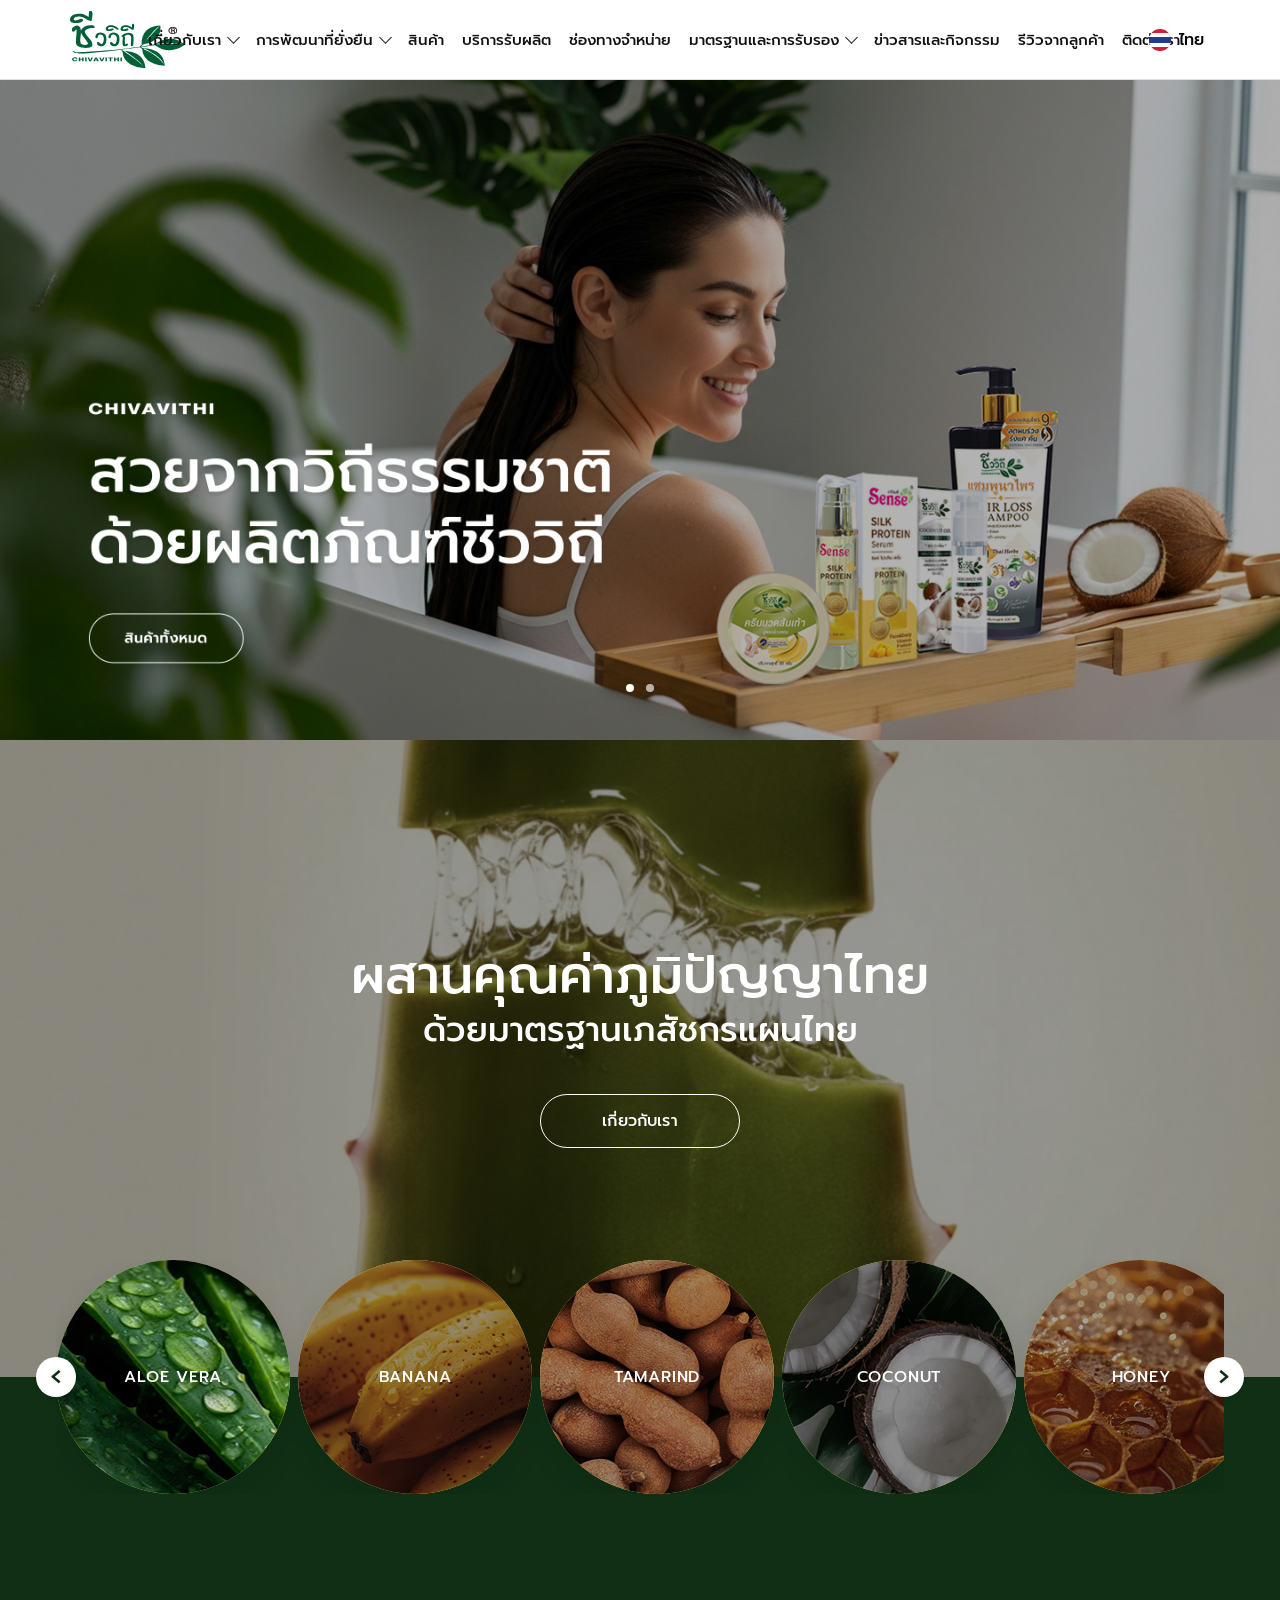
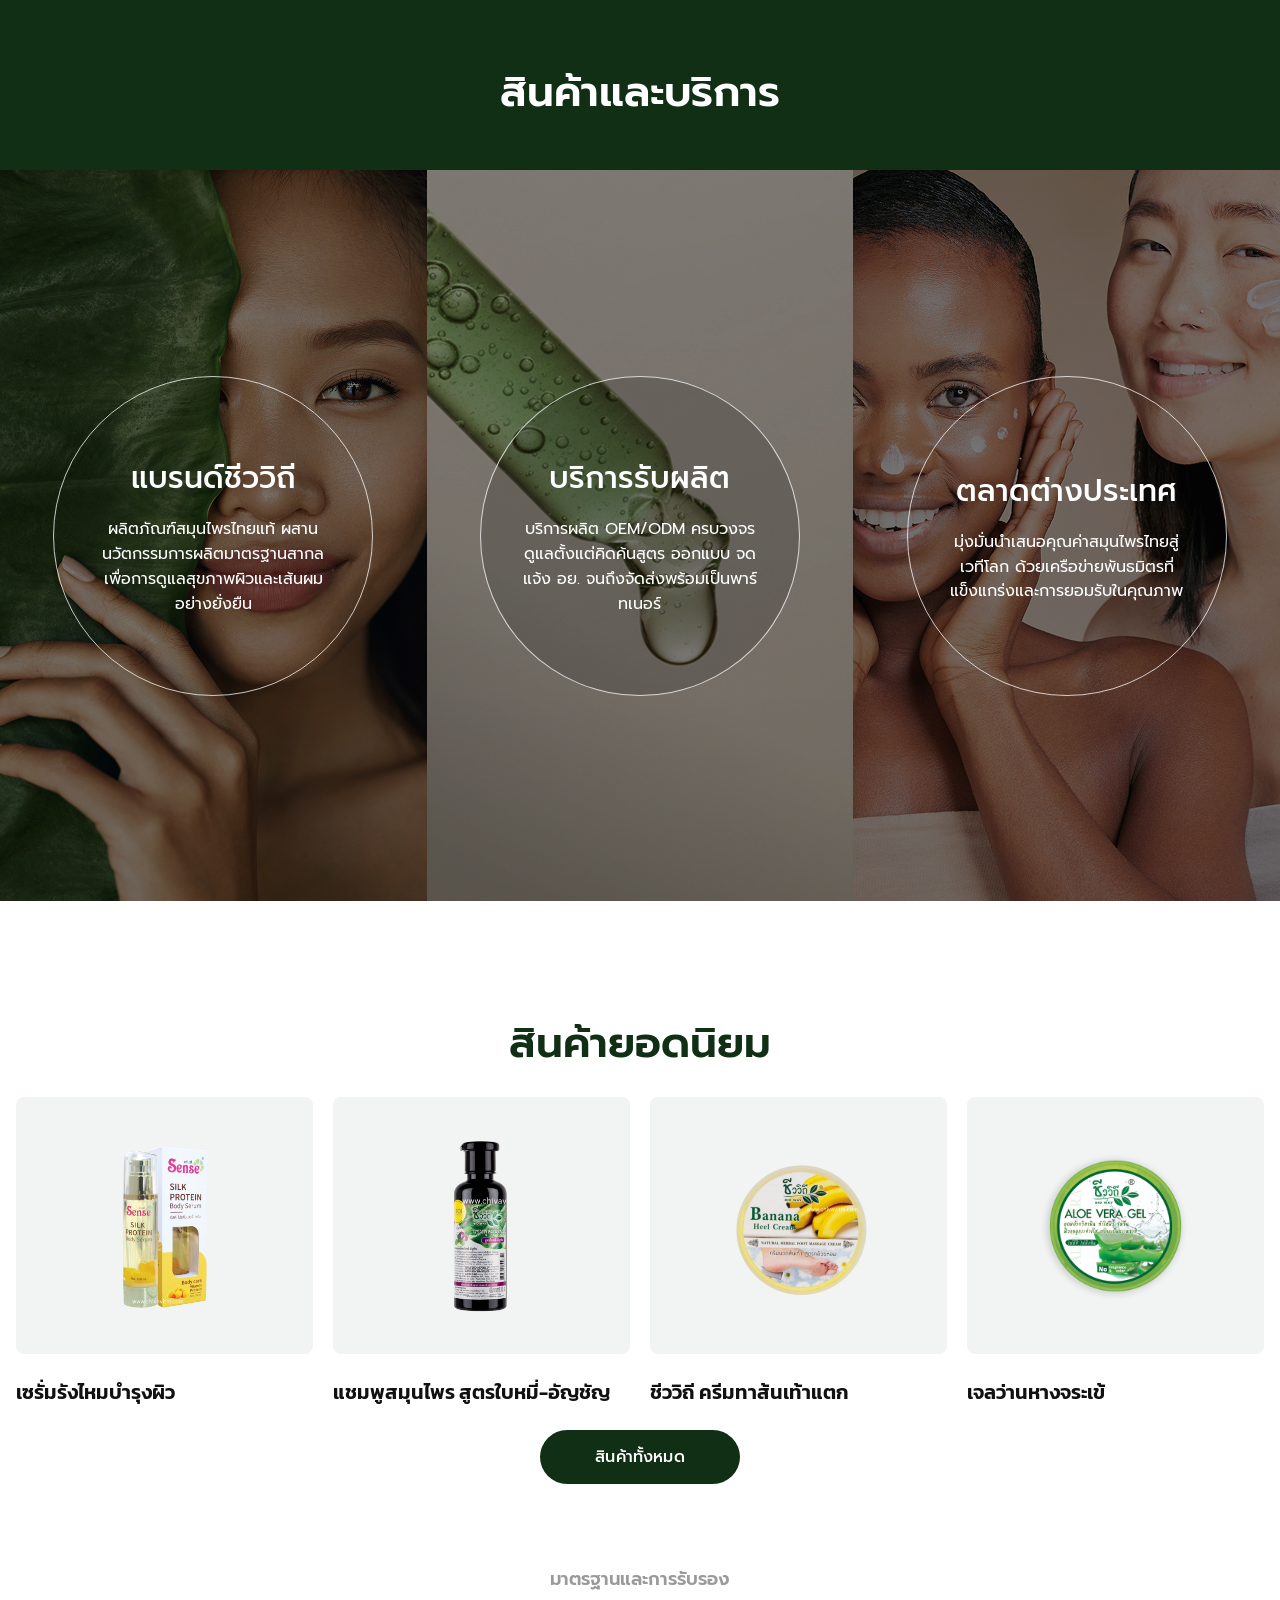
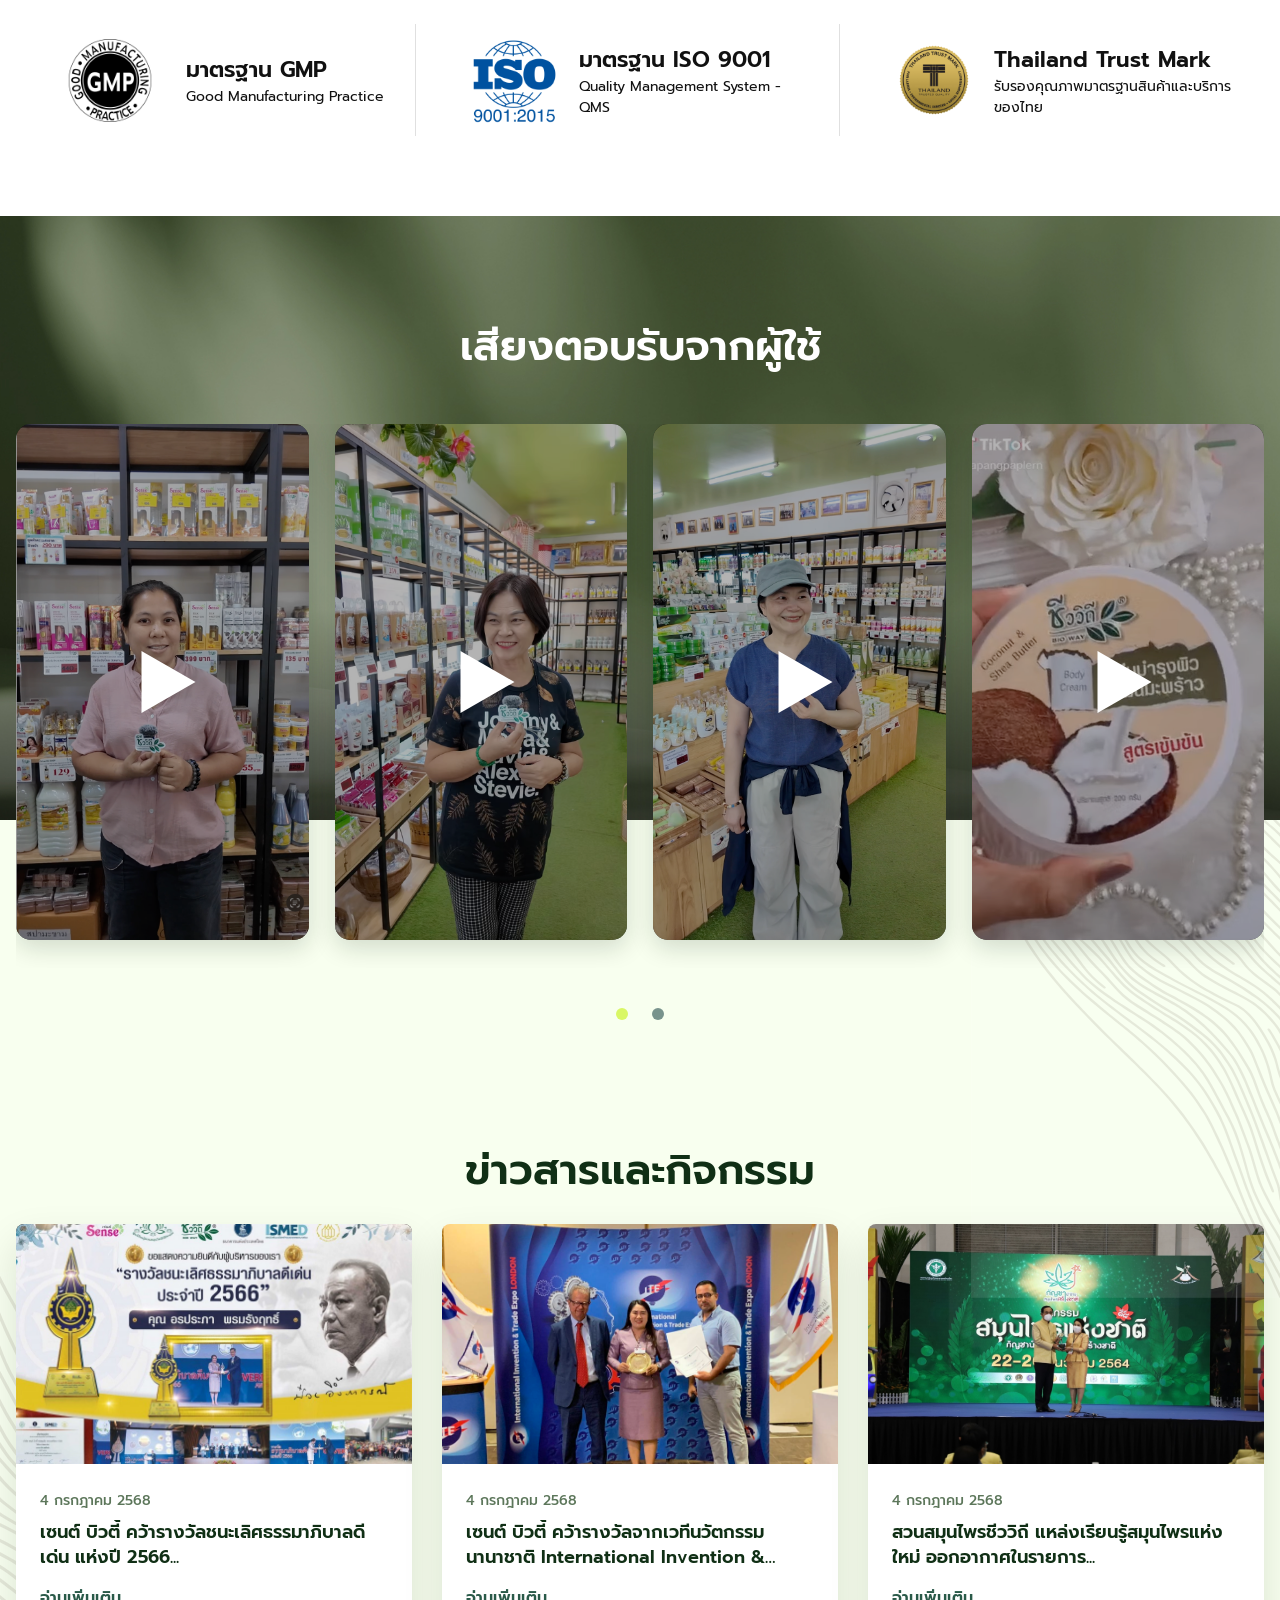
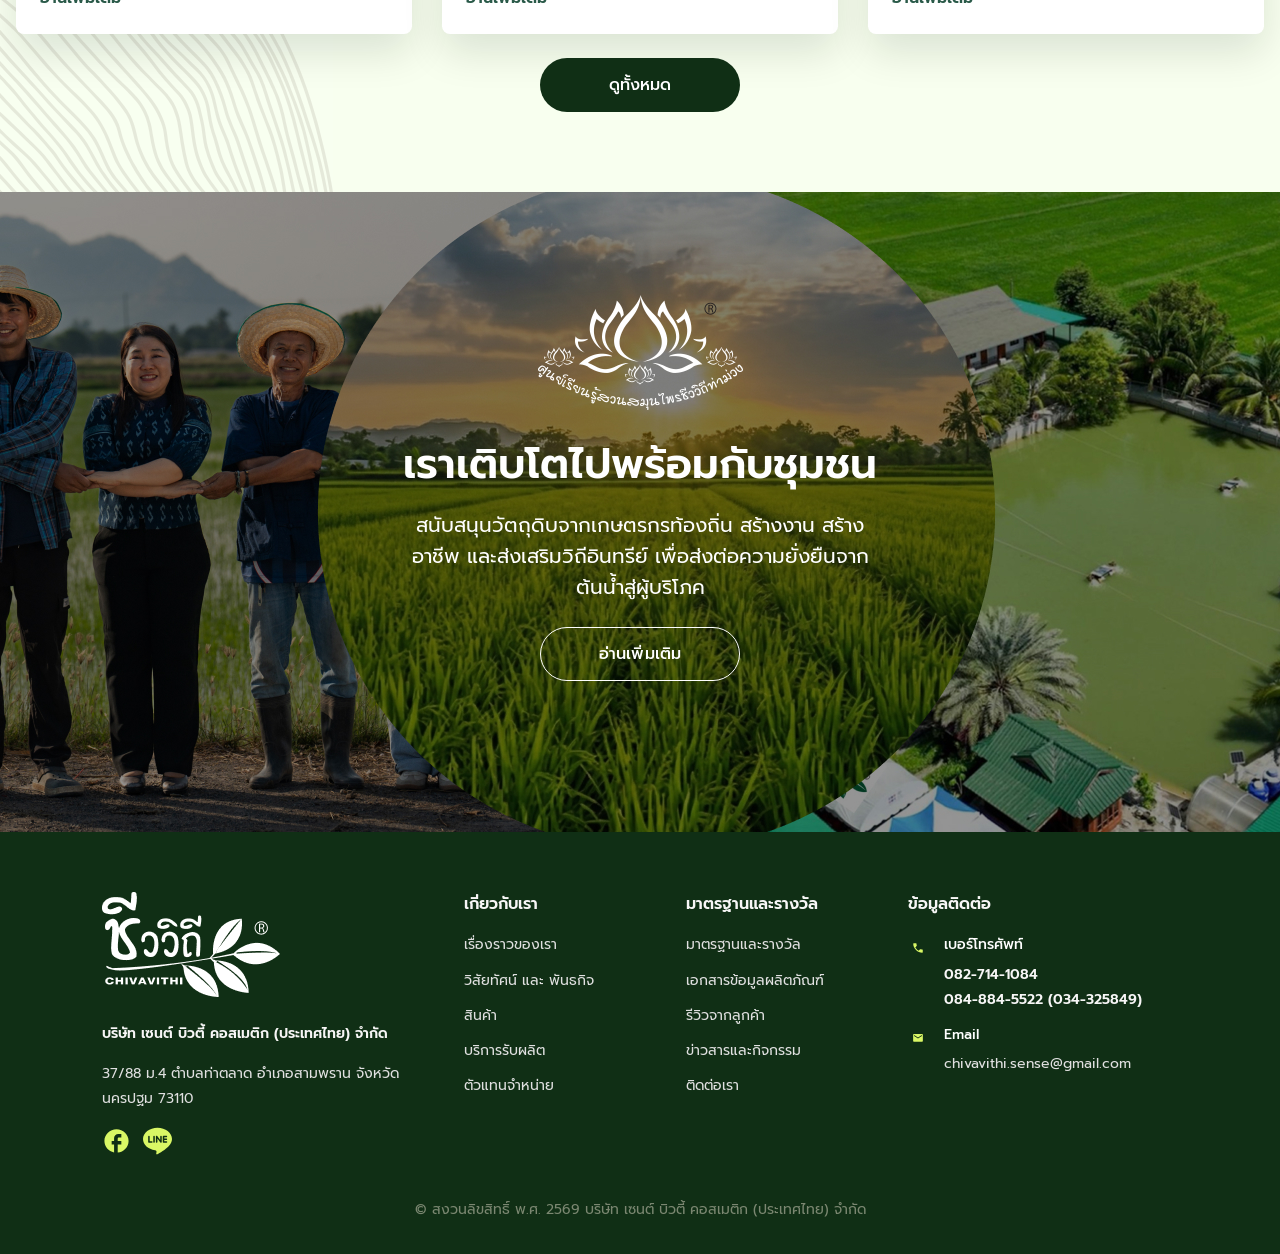
<file: index.html>
<!doctype html>
<html lang="th">
  <head>
    <meta charset="utf-8" />
    <meta name="viewport" content="width=device-width, initial-scale=1" />
    <title>ชีววิถี | Homepage</title>
    <link rel="preconnect" href="https://fonts.googleapis.com" />
    <link rel="preconnect" href="https://fonts.gstatic.com" crossorigin />
    <link href="https://fonts.googleapis.com/css2?family=Kanit:wght@500;600&family=Prompt:wght@400;500;600&display=swap" rel="stylesheet" />
    <link rel="stylesheet" href="styles.css" />
  </head>
  <body>
    <!-- Header / Navigation -->
    <header class="site-header">
      <a class="brand" href="#" aria-label="ชีววิถี">
        <img src="assets/logo-nav.svg" alt="ชีววิถี" />
      </a>
      <button class="menu-toggle" type="button" aria-label="เปิดเมนู" aria-expanded="false">
        <span></span>
        <span></span>
        <span></span>
      </button>
      <nav class="nav-links" aria-label="Main navigation">
        <div class="nav-item has-submenu">
          <button class="nav-trigger" type="button" aria-expanded="false">เกี่ยวกับเรา</button>
          <div class="submenu">
            <span>เกี่ยวกับเรา</span>
            <a href="about-story.html">เรื่องราวของเรา</a>
            <a href="#">วิสัยทัศน์และพันธกิจ</a>
          </div>
        </div>
        <div class="nav-item has-submenu">
          <button class="nav-trigger" type="button" aria-expanded="false">การพัฒนาที่ยั่งยืน</button>
          <div class="submenu">
            <span>การพัฒนาที่ยั่งยืน</span>
            <a href="#">RM STORYTELLING</a>
            <a href="#">SUSTAINABILITY COMMUNITY</a>
          </div>
        </div>
        <a href="#products">สินค้า</a>
        <a href="#services">บริการรับผลิต</a>
        <a href="#channels">ช่องทางจำหน่าย</a>
        <div class="nav-item has-submenu">
          <button class="nav-trigger" type="button" aria-expanded="false">มาตรฐานและการรับรอง</button>
          <div class="submenu">
            <span>มาตรฐานและการรับรอง</span>
            <a href="#">มาตรฐานและรางวัล</a>
            <a href="#">เอกสารข้อมูลผลิตภัณฑ์</a>
          </div>
        </div>
        <a href="#news">ข่าวสารและกิจกรรม</a>
        <a href="#reviews">รีวิวจากลูกค้า</a>
        <a href="#contact">ติดต่อเรา</a>
      </nav>
      <button class="language" type="button" aria-label="เลือกภาษาไทย">
        <span class="flag"></span>
        ไทย
      </button>
    </header>

    <main>
      <!-- Hero banner slider -->
      <section class="hero-banner" id="about">
        <div class="hero-slider">
          <div class="hero-track">
            <picture class="hero-slide">
              <source media="(max-width: 640px)" srcset="assets/herobanner1-mb.jpg" />
              <img src="assets/herobanner1-dt.jpg" alt="สวยจากวิถีธรรมชาติ ด้วยผลิตภัณฑ์ชีววิถี" />
            </picture>
            <picture class="hero-slide">
              <source media="(max-width: 640px)" srcset="assets/herobanner2-mb.jpg" />
              <img src="assets/herobanner2-dt.jpg" alt="สวยจากวิถีธรรมชาติ ด้วยผลิตภัณฑ์ชีววิถี" />
            </picture>
          </div>
        </div>
        <div class="hero-dots" aria-label="Hero slides">
          <button class="is-active" type="button" aria-label="สไลด์ 1"></button>
          <button type="button" aria-label="สไลด์ 2"></button>
        </div>
      </section>

      <!-- About / Ingredient carousel -->
      <section class="aloe-hero">
        <div class="aloe-bg-window"><div class="aloe-bg"></div></div>
        <div class="aloe-content">
          <h1>
            <span>ผสานคุณค่าภูมิปัญญาไทย</span>
            <small>ด้วยมาตรฐานเภสัชกรแผนไทย</small>
          </h1>
          <a class="button button-outline" href="#about">เกี่ยวกับเรา</a>
        </div>
        <div class="ingredient-carousel" aria-label="วัตถุดิบธรรมชาติ">
          <button class="round-arrow prev" type="button" aria-label="ก่อนหน้า" disabled>‹</button>
          <div class="ingredient-viewport">
            <div class="ingredient-track">
              <article class="ingredient-card" tabindex="0">
                <img src="assets/ingredient-01.jpg" alt="Aloe vera" />
                <span>ALOE VERA</span>
              </article>
              <article class="ingredient-card" tabindex="0">
                <img src="assets/ingredient-02.jpg" alt="Banana" />
                <span>BANANA</span>
              </article>
              <article class="ingredient-card" tabindex="0">
                <img src="assets/ingredient-03.jpg" alt="Tamarind" />
                <span>TAMARIND</span>
              </article>
              <article class="ingredient-card" tabindex="0">
                <img src="assets/ingredient-04.jpg" alt="Coconut" />
                <span>COCONUT</span>
              </article>
              <article class="ingredient-card" tabindex="0">
                <img src="assets/ingredient-05.jpg" alt="Honey" />
                <span>HONEY</span>
              </article>
              <article class="ingredient-card" tabindex="0">
                <img src="assets/ingredient-06.jpg" alt="Silk cocoon" />
                <span>SILK COCOON</span>
              </article>
              <article class="ingredient-card" tabindex="0">
                <img src="assets/ingredient-07.jpg" alt="Butterfly pea" />
                <span>BUTTERFLY PEA</span>
              </article>
              <article class="ingredient-card" tabindex="0">
                <img src="assets/ingredient-08.jpg" alt="Turmeric" />
                <span>TURMERIC</span>
              </article>
              <article class="ingredient-card" tabindex="0">
                <img src="assets/ingredient-09.jpg" alt="Honey dipper" />
                <span>HONEY</span>
              </article>
              <article class="ingredient-card" tabindex="0">
                <img src="assets/ingredient-10.jpg" alt="Rice" />
                <span>RICE</span>
              </article>
            </div>
          </div>
          <button class="round-arrow next" type="button" aria-label="ถัดไป">›</button>
        </div>
        <div class="dots ingredient-dots" aria-label="สไลด์วัตถุดิบ"></div>
      </section>

      <!-- Product and service categories -->
      <section class="services-band" id="services">
        <h2>สินค้าและบริการ</h2>
        <div class="service-grid">
          <article class="service-panel" tabindex="0">
            <img src="assets/service-01.jpg" alt="" />
            <div class="circle-copy">
              <h3>แบรนด์ชีววิถี</h3>
              <p>ผลิตภัณฑ์สมุนไพรไทยแท้ ผสานนวัตกรรมการผลิตมาตรฐานสากล เพื่อการดูแลสุขภาพผิวและเส้นผมอย่างยั่งยืน</p>
            </div>
          </article>
          <article class="service-panel" tabindex="0">
            <img src="assets/service-02.jpg" alt="" />
            <div class="circle-copy filled">
              <h3>บริการรับผลิต</h3>
              <p>บริการผลิต OEM/ODM ครบวงจร ดูแลตั้งแต่คิดค้นสูตร ออกแบบ จดแจ้ง อย. จนถึงจัดส่งพร้อมเป็นพาร์ทเนอร์</p>
            </div>
          </article>
          <article class="service-panel" tabindex="0">
            <img src="assets/service-03.jpg" alt="" />
            <div class="circle-copy">
              <h3>ตลาดต่างประเทศ</h3>
              <p>มุ่งมั่นนำเสนอคุณค่าสมุนไพรไทยสู่เวทีโลก ด้วยเครือข่ายพันธมิตรที่แข็งแกร่งและการยอมรับในคุณภาพ</p>
            </div>
          </article>
        </div>
      </section>

      <!-- Featured products -->
      <section class="featured-products" id="products">
        <h2>สินค้ายอดนิยม</h2>
        <div class="product-grid">
          <article class="product-card">
            <div class="product-image"><img src="assets/product-serum.png" alt="เซรั่มรังไหมบำรุงผิว" /></div>
            <h3>เซรั่มรังไหมบำรุงผิว</h3>
          </article>
          <article class="product-card">
            <div class="product-image"><img src="assets/product-shampoo.png" alt="แชมพูสมุนไพร สูตรใบหมี่-อัญชัญ" /></div>
            <h3>แชมพูสมุนไพร สูตรใบหมี่-อัญชัญ</h3>
          </article>
          <article class="product-card">
            <div class="product-image"><img src="assets/product-cream.png" alt="ชีววิถี ครีมทาส้นเท้าแตก" /></div>
            <h3>ชีววิถี ครีมทาส้นเท้าแตก</h3>
          </article>
          <article class="product-card">
            <div class="product-image"><img src="assets/product-gel.png" alt="เจลว่านหางจระเข้" /></div>
            <h3>เจลว่านหางจระเข้</h3>
          </article>
        </div>
        <a class="button button-green" href="#products">สินค้าทั้งหมด</a>
      </section>

      <!-- Certifications -->
      <section class="standards" id="standards">
        <h2>มาตรฐานและการรับรอง</h2>
        <div class="standard-grid">
          <article>
            <img src="assets/cert-gmp.png" alt="GMP" />
            <div>
              <h3>มาตรฐาน GMP</h3>
              <p>Good Manufacturing Practice</p>
            </div>
          </article>
          <article>
            <img src="assets/cert-iso.png" alt="ISO 9001" />
            <div>
              <h3>มาตรฐาน ISO 9001</h3>
              <p>Quality Management System - QMS</p>
            </div>
          </article>
          <article>
            <img src="assets/cert-ttm.png" alt="Thailand Trust Mark" />
            <div>
              <h3>Thailand Trust Mark</h3>
              <p>รับรองคุณภาพมาตรฐานสินค้าและบริการของไทย</p>
            </div>
          </article>
        </div>
      </section>

      <!-- Customer review videos -->
      <section class="reviews" id="reviews">
        <img class="review-decor-right" src="assets/element-line-right.svg" alt="" />
        <h2>เสียงตอบรับจากผู้ใช้</h2>
        <div class="review-viewport" aria-label="วิดีโอรีวิวจากผู้ใช้">
          <div class="review-track">
            <button class="video-card" type="button" aria-label="เล่นวิดีโอรีวิว 1"><img src="assets/review-1.jpg" alt="" /><span></span></button>
            <button class="video-card" type="button" aria-label="เล่นวิดีโอรีวิว 2"><img src="assets/review-2.jpg" alt="" /><span></span></button>
            <button class="video-card" type="button" aria-label="เล่นวิดีโอรีวิว 3"><img src="assets/review-3.jpg" alt="" /><span></span></button>
            <button class="video-card" type="button" aria-label="เล่นวิดีโอรีวิว 4"><img src="assets/review-4.jpg" alt="" /><span></span></button>
            <button class="video-card" type="button" aria-label="เล่นวิดีโอรีวิว 5"><img src="assets/review-1.jpg" alt="" /><span></span></button>
            <button class="video-card" type="button" aria-label="เล่นวิดีโอรีวิว 6"><img src="assets/review-2.jpg" alt="" /><span></span></button>
            <button class="video-card" type="button" aria-label="เล่นวิดีโอรีวิว 7"><img src="assets/review-3.jpg" alt="" /><span></span></button>
            <button class="video-card" type="button" aria-label="เล่นวิดีโอรีวิว 8"><img src="assets/review-4.jpg" alt="" /><span></span></button>
          </div>
        </div>
        <div class="dots review-dots" aria-label="สไลด์รีวิว">
          <button class="is-active" type="button" aria-label="ชุดรีวิว 1"></button>
          <button type="button" aria-label="ชุดรีวิว 2"></button>
        </div>
      </section>

      <!-- News and activities -->
      <section class="news" id="news">
        <img class="news-decor news-decor-left" src="assets/element-line-left.svg" alt="" />
        <h2>ข่าวสารและกิจกรรม</h2>
        <div class="news-grid">
          <article class="news-card">
            <div class="news-image layered"><img src="assets/news-1.jpg" alt="" /><img src="assets/news-1b.jpg" alt="" /></div>
            <div class="news-copy">
              <time datetime="2025-07-04">4 กรกฎาคม 2568</time>
              <h3>เซนต์ บิวตี้ คว้ารางวัลชนะเลิศธรรมาภิบาลดีเด่น แห่งปี 2566...</h3>
              <a href="#">อ่านเพิ่มเติม</a>
            </div>
          </article>
          <article class="news-card">
            <div class="news-image"><img src="assets/news-2.jpg" alt="" /></div>
            <div class="news-copy">
              <time datetime="2025-07-04">4 กรกฎาคม 2568</time>
              <h3>เซนต์ บิวตี้ คว้ารางวัลจากเวทีนวัตกรรม นานาชาติ International Invention & Trade...</h3>
              <a href="#">อ่านเพิ่มเติม</a>
            </div>
          </article>
          <article class="news-card">
            <div class="news-image"><img src="assets/news-3.jpg" alt="" /></div>
            <div class="news-copy">
              <time datetime="2025-07-04">4 กรกฎาคม 2568</time>
              <h3>สวนสมุนไพรชีววิถี แหล่งเรียนรู้สมุนไพรแห่งใหม่ ออกอากาศในรายการ...</h3>
              <a href="#">อ่านเพิ่มเติม</a>
            </div>
          </article>
        </div>
        <a class="button button-green" href="#news">ดูทั้งหมด</a>
      </section>

      <!-- Sustainability / Community CTA -->
      <section class="community" id="sustainability">
        <div class="community-bg"></div>
        <div class="community-circle">
          <img src="assets/logo-center.png" alt="ชีววิถี" />
          <h2>เราเติบโตไปพร้อมกับชุมชน</h2>
          <p>สนับสนุนวัตถุดิบจากเกษตรกรท้องถิ่น สร้างงาน สร้างอาชีพ และส่งเสริมวิถีอินทรีย์ เพื่อส่งต่อความยั่งยืนจากต้นน้ำสู่ผู้บริโภค</p>
          <a class="button button-outline" href="#sustainability">อ่านเพิ่มเติม</a>
        </div>
      </section>
    </main>

    <!-- Footer / Contact -->
    <footer class="footer" id="contact">
      <div class="footer-inner">
        <section class="footer-brand">
          <img src="assets/logo-w.png" alt="ชีววิถี" />
          <p><strong>บริษัท เซนต์ บิวตี้ คอสเมติก (ประเทศไทย) จำกัด</strong></p>
          <p>37/88 ม.4 ตำบลท่าตลาด อำเภอสามพราน จังหวัดนครปฐม 73110</p>
          <div class="social">
            <img src="assets/facebook.svg" alt="Facebook" />
            <img src="assets/line.svg" alt="Line" />
          </div>
        </section>
        <nav class="footer-nav" aria-label="Footer navigation">
          <div>
            <h3>เกี่ยวกับเรา</h3>
            <a href="about-story.html">เรื่องราวของเรา</a>
            <a href="#">วิสัยทัศน์ และ พันธกิจ</a>
            <a href="#">สินค้า</a>
            <a href="#">บริการรับผลิต</a>
            <a href="#">ตัวแทนจำหน่าย</a>
          </div>
          <div>
            <h3>มาตรฐานและรางวัล</h3>
            <a href="#">มาตรฐานและรางวัล</a>
            <a href="#">เอกสารข้อมูลผลิตภัณฑ์</a>
            <a href="#">รีวิวจากลูกค้า</a>
            <a href="#">ข่าวสารและกิจกรรม</a>
            <a href="#">ติดต่อเรา</a>
          </div>
          <div class="contact-column">
            <h3>ข้อมูลติดต่อ</h3>
            <div class="contact-item">
              <img src="assets/icon-phone.svg" alt="" />
              <div>
                <p class="label">เบอร์โทรศัพท์</p>
                <p class="phone">082-714-1084<br />084-884-5522 (034-325849)</p>
              </div>
            </div>
            <div class="contact-item">
              <img src="assets/icon-mail.svg" alt="" />
              <div>
                <p class="label">Email</p>
                <p>chivavithi.sense@gmail.com</p>
              </div>
            </div>
          </div>
        </nav>
      </div>
      <p class="copyright">© สงวนลิขสิทธิ์ พ.ศ. 2569 บริษัท เซนต์ บิวตี้ คอสเมติก (ประเทศไทย) จำกัด</p>
    </footer>
    <script src="script.js"></script>
  </body>
</html>
</file>
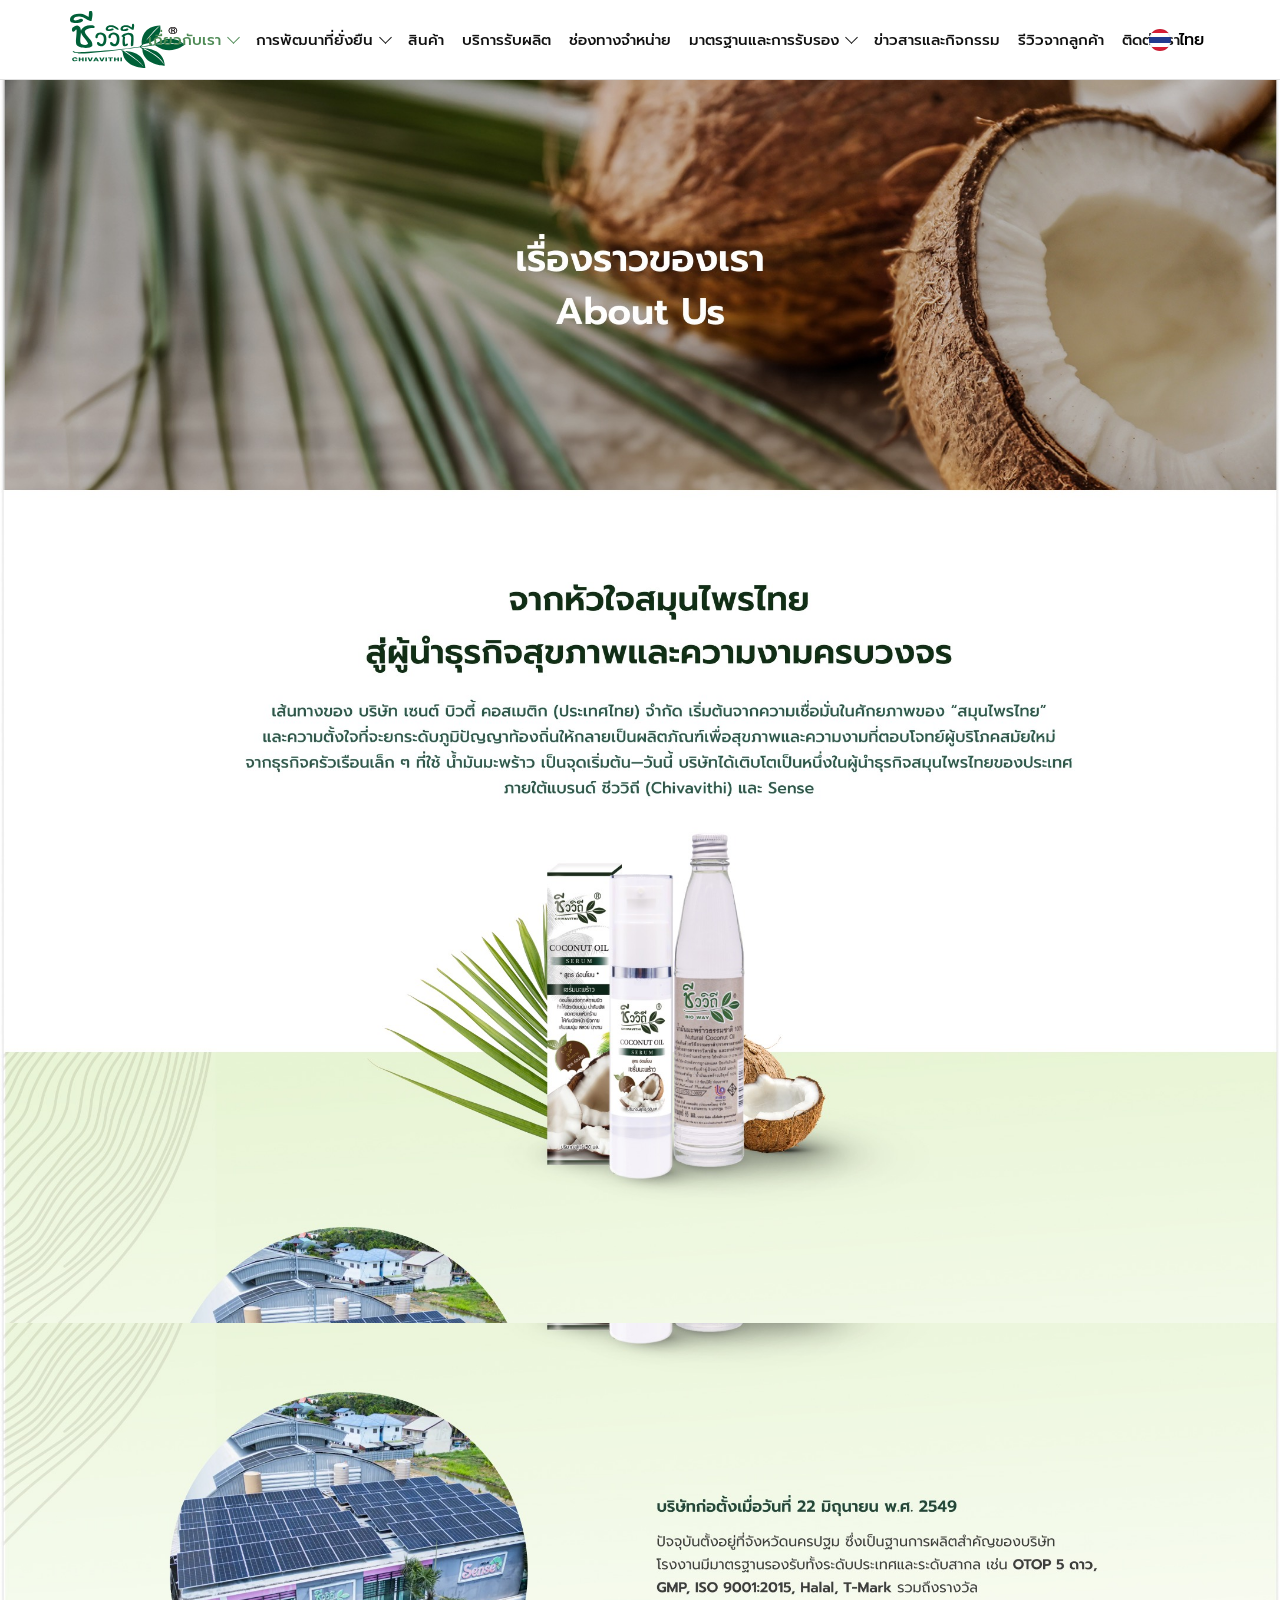
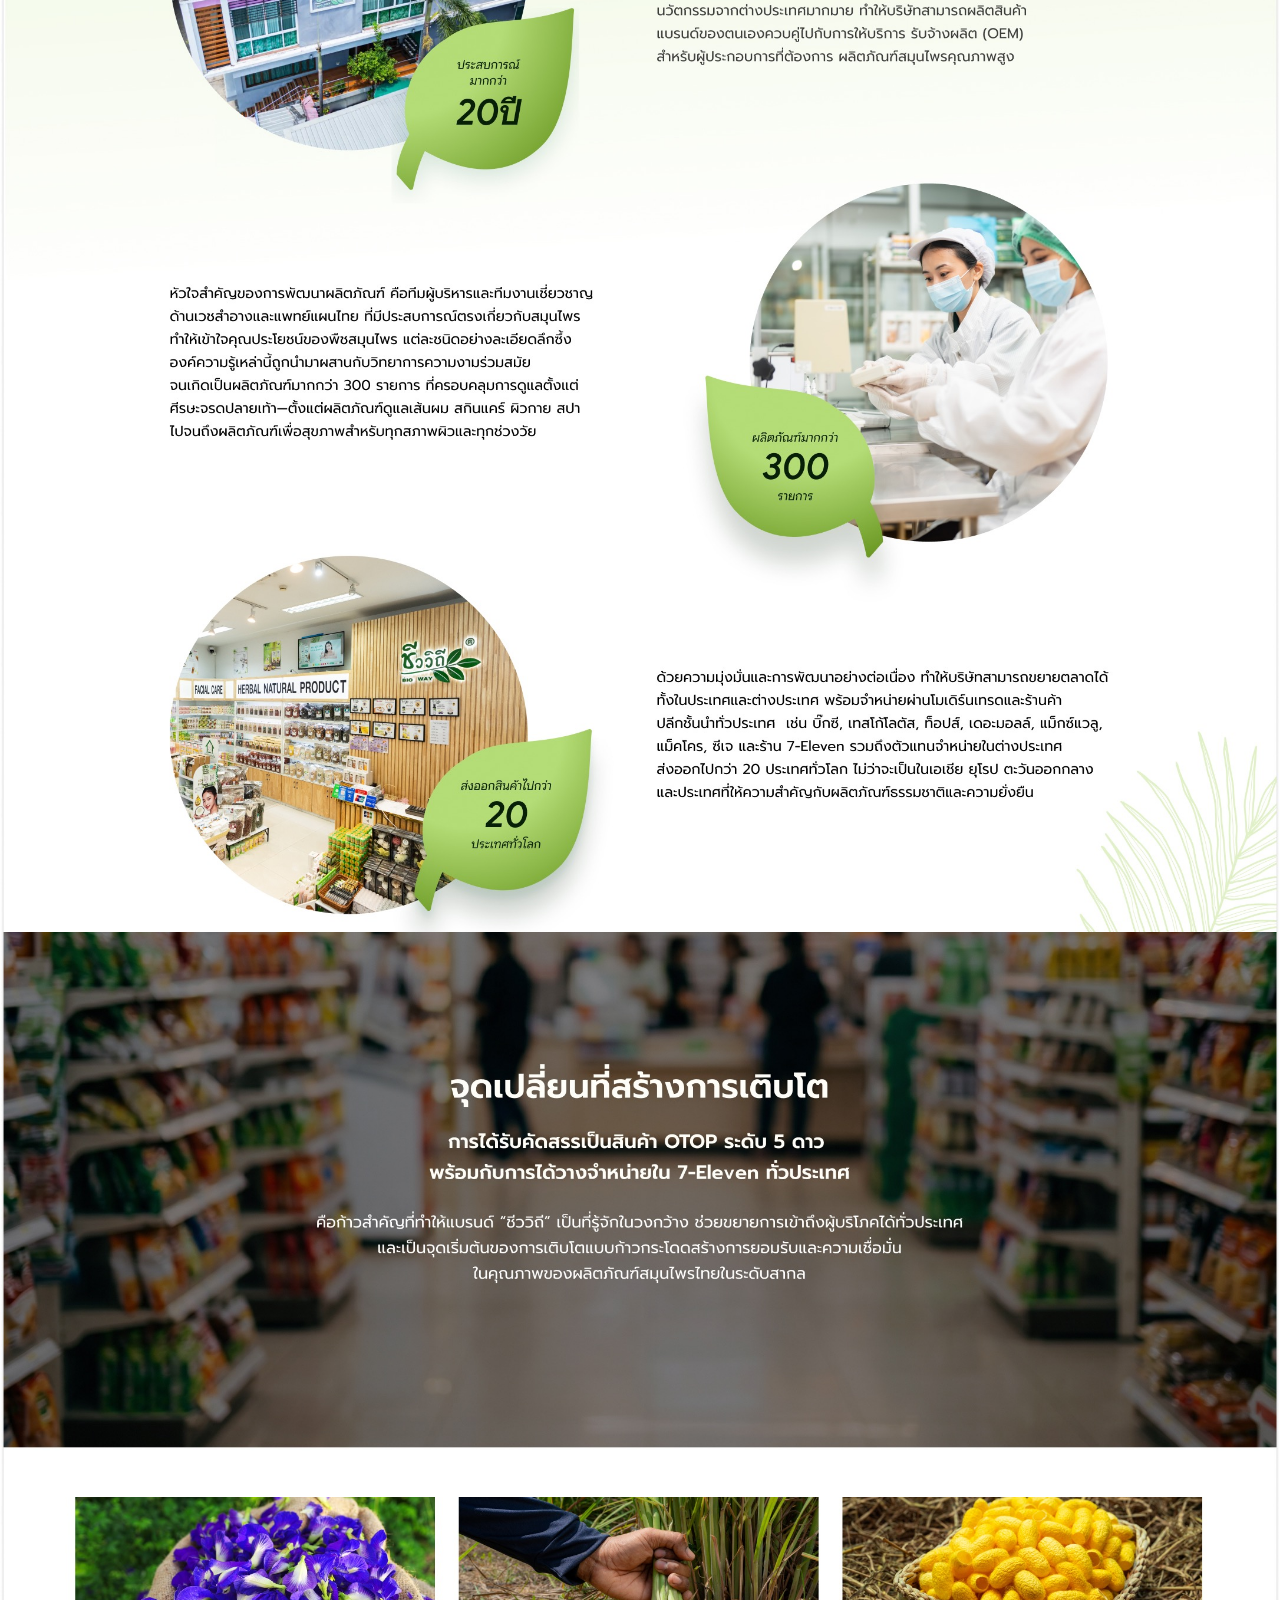
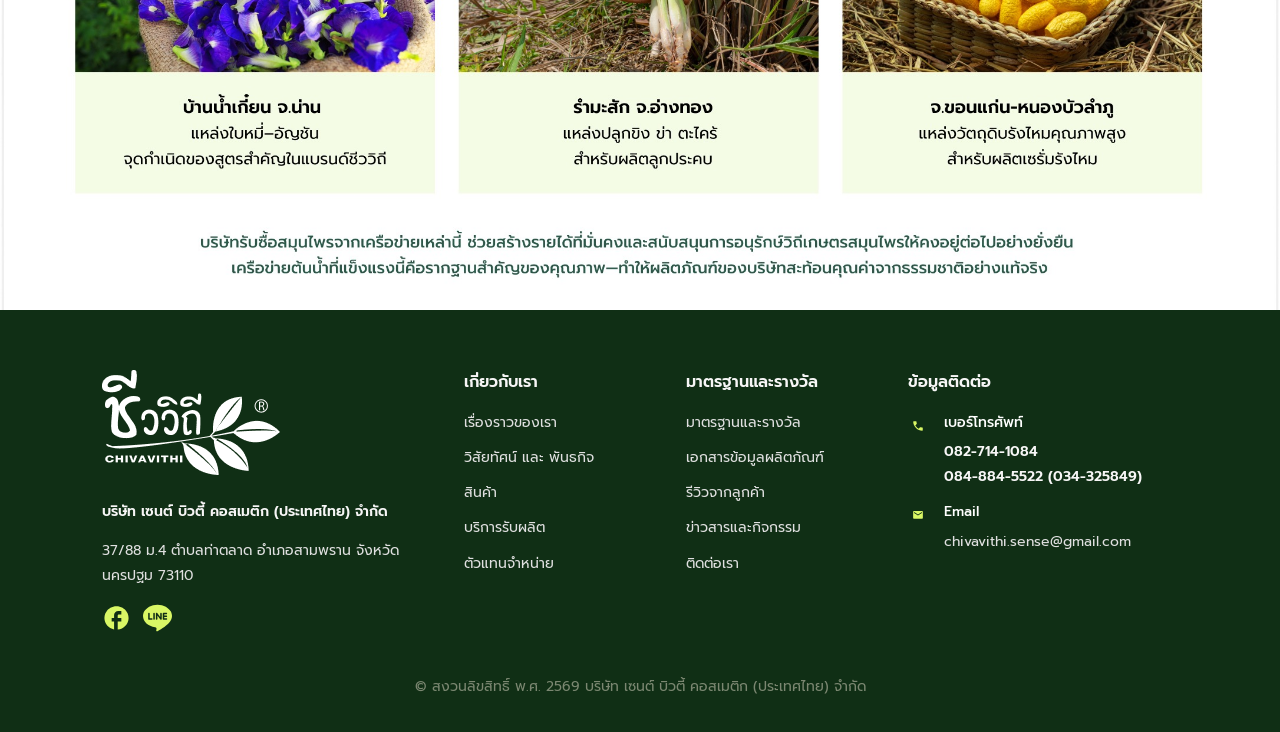
<file: about-story.html>
<!doctype html>
<html lang="th">
  <head>
    <meta charset="utf-8" />
    <meta name="viewport" content="width=device-width, initial-scale=1" />
    <title>ชีววิถี | เรื่องราวของเรา</title>
    <link rel="preconnect" href="https://fonts.googleapis.com" />
    <link rel="preconnect" href="https://fonts.gstatic.com" crossorigin />
    <link href="https://fonts.googleapis.com/css2?family=Kanit:wght@500;600&family=Prompt:wght@400;500;600&display=swap" rel="stylesheet" />
    <link rel="stylesheet" href="styles.css" />
  </head>
  <body class="about-story-page">
    <header class="site-header">
      <a class="brand" href="index.html" aria-label="ชีววิถี">
        <img src="assets/logo-nav.svg" alt="ชีววิถี" />
      </a>
      <button class="menu-toggle" type="button" aria-label="เปิดเมนู" aria-expanded="false">
        <span></span><span></span><span></span>
      </button>
      <nav class="nav-links" aria-label="Main navigation">
        <div class="nav-item has-submenu is-current">
          <button class="nav-trigger" type="button" aria-expanded="false">เกี่ยวกับเรา</button>
          <div class="submenu">
            <span>เกี่ยวกับเรา</span>
            <a href="about-story.html">เรื่องราวของเรา</a>
            <a href="#">วิสัยทัศน์และพันธกิจ</a>
          </div>
        </div>
        <div class="nav-item has-submenu">
          <button class="nav-trigger" type="button" aria-expanded="false">การพัฒนาที่ยั่งยืน</button>
          <div class="submenu">
            <span>การพัฒนาที่ยั่งยืน</span>
            <a href="#">RM STORYTELLING</a>
            <a href="#">SUSTAINABILITY COMMUNITY</a>
          </div>
        </div>
        <a href="index.html#products">สินค้า</a>
        <a href="index.html#services">บริการรับผลิต</a>
        <a href="#">ช่องทางจำหน่าย</a>
        <div class="nav-item has-submenu">
          <button class="nav-trigger" type="button" aria-expanded="false">มาตรฐานและการรับรอง</button>
          <div class="submenu">
            <span>มาตรฐานและการรับรอง</span>
            <a href="#">มาตรฐานและรางวัล</a>
            <a href="#">เอกสารข้อมูลผลิตภัณฑ์</a>
          </div>
        </div>
        <a href="index.html#news">ข่าวสารและกิจกรรม</a>
        <a href="index.html#reviews">รีวิวจากลูกค้า</a>
        <a href="index.html#contact">ติดต่อเรา</a>
      </nav>
      <button class="language" type="button" aria-label="เลือกภาษาไทย"><span class="flag"></span>ไทย</button>
    </header>

    <main class="story-layout">
      <img class="story-slice" src="assets/about-hero.jpg" alt="เรื่องราวของเรา About Us" />
      <img class="story-slice" src="assets/about-intro.jpg" alt="จากหัวใจสมุนไพรไทย สู่ผู้บุกธุรกิจสุขภาพและความงามครบวงจร" />
      <img class="story-slice" src="assets/about-timeline.jpg" alt="เส้นทางการเติบโตของชีววิถี" />
      <img class="story-slice" src="assets/about-growth.jpg" alt="จุดเปลี่ยนที่สร้างการเติบโต" />
      <img class="story-slice" src="assets/about-raw.jpg" alt="ร่วมสร้างคุณค่าจากต้นน้ำสมุนไพรไทย" />
    </main>

    <footer class="footer" id="contact">
      <div class="footer-inner">
        <section class="footer-brand">
          <img src="assets/logo-w.png" alt="ชีววิถี" />
          <p><strong>บริษัท เซนต์ บิวตี้ คอสเมติก (ประเทศไทย) จำกัด</strong></p>
          <p>37/88 ม.4 ตำบลท่าตลาด อำเภอสามพราน จังหวัดนครปฐม 73110</p>
          <div class="social"><img src="assets/facebook.svg" alt="Facebook" /><img src="assets/line.svg" alt="Line" /></div>
        </section>
        <nav class="footer-nav" aria-label="Footer navigation">
          <div>
            <h3>เกี่ยวกับเรา</h3>
            <a href="about-story.html">เรื่องราวของเรา</a>
            <a href="#">วิสัยทัศน์ และ พันธกิจ</a>
            <a href="index.html#products">สินค้า</a>
            <a href="index.html#services">บริการรับผลิต</a>
            <a href="#">ตัวแทนจำหน่าย</a>
          </div>
          <div>
            <h3>มาตรฐานและรางวัล</h3>
            <a href="#">มาตรฐานและรางวัล</a>
            <a href="#">เอกสารข้อมูลผลิตภัณฑ์</a>
            <a href="index.html#reviews">รีวิวจากลูกค้า</a>
            <a href="index.html#news">ข่าวสารและกิจกรรม</a>
            <a href="index.html#contact">ติดต่อเรา</a>
          </div>
          <div class="contact-column">
            <h3>ข้อมูลติดต่อ</h3>
            <div class="contact-item"><img src="assets/icon-phone.svg" alt="" /><div><p class="label">เบอร์โทรศัพท์</p><p class="phone">082-714-1084<br />084-884-5522 (034-325849)</p></div></div>
            <div class="contact-item"><img src="assets/icon-mail.svg" alt="" /><div><p class="label">Email</p><p>chivavithi.sense@gmail.com</p></div></div>
          </div>
        </nav>
      </div>
      <p class="copyright">© สงวนลิขสิทธิ์ พ.ศ. 2569 บริษัท เซนต์ บิวตี้ คอสเมติก (ประเทศไทย) จำกัด</p>
    </footer>
    <script src="script.js"></script>
  </body>
</html>
</file>
<file: styles.css>
:root {
  --green: #102f15;
  --green-2: #2a5a49;
  --green-3: #5c765a;
  --soft: #f1f4f3;
  --muted: #9a9a9a;
  --text: #111111;
  --white: #ffffff;
  --max: 1280px;
}

/* Base */
* {
  box-sizing: border-box;
}

html {
  scroll-behavior: smooth;
}

body {
  margin: 0;
  background: var(--white);
  color: var(--text);
  font-family: "Prompt", sans-serif;
}

img {
  display: block;
  max-width: 100%;
}

a {
  color: inherit;
  text-decoration: none;
}

button {
  font: inherit;
}

/* Header / Navigation */
.site-header {
  position: sticky;
  top: 0;
  z-index: 20;
  display: flex;
  align-items: center;
  gap: 24px;
  min-height: 80px;
  padding: 6px clamp(20px, 5.5vw, 80px);
  background: #fff;
  border-bottom: 1px solid #e0e0e0;
}

.brand {
  flex: 0 0 115px;
}

.brand img {
  width: 115px;
  height: 67px;
  object-fit: contain;
}

.nav-links {
  display: flex;
  flex: 1;
  align-items: center;
  justify-content: center;
  gap: 18px;
  min-width: 0;
  font-size: 15px;
  font-weight: 500;
  white-space: nowrap;
}

.nav-item {
  position: relative;
}

.nav-trigger {
  display: inline-flex;
  align-items: center;
  gap: 8px;
  border: 0;
  padding: 0;
  color: inherit;
  background: transparent;
  font-weight: inherit;
  cursor: pointer;
}

.nav-trigger::after {
  content: "";
  width: 8px;
  height: 8px;
  border-right: 1.5px solid currentColor;
  border-bottom: 1.5px solid currentColor;
  transform: translateY(-2px) rotate(45deg);
  transition: transform 180ms ease;
}

.nav-item:hover .nav-trigger,
.nav-item:focus-within .nav-trigger,
.nav-item.is-open .nav-trigger {
  color: #4e8a55;
}

.nav-item:hover .nav-trigger::after,
.nav-item:focus-within .nav-trigger::after,
.nav-item.is-open .nav-trigger::after {
  transform: translateY(2px) rotate(225deg);
}

.submenu {
  position: absolute;
  z-index: 30;
  top: calc(100% + 28px);
  left: 50%;
  display: grid;
  gap: 22px;
  min-width: 280px;
  padding: 28px 36px 32px;
  border-radius: 0 0 18px 18px;
  background: #fff;
  box-shadow: 0 14px 30px rgba(12, 28, 17, 0.18);
  opacity: 0;
  visibility: hidden;
  transform: translate(-50%, -8px);
  transition: opacity 180ms ease, transform 180ms ease, visibility 180ms ease;
}

.submenu span {
  color: #b7b7b7;
  font-weight: 500;
}

.submenu a {
  font-size: 17px;
  font-weight: 500;
}

.nav-item:hover .submenu,
.nav-item:focus-within .submenu,
.nav-item.is-open .submenu {
  opacity: 1;
  visibility: visible;
  transform: translate(-50%, 0);
}

.menu-toggle {
  display: none;
}

.language {
  display: inline-flex;
  align-items: center;
  gap: 8px;
  border: 0;
  background: transparent;
  font-weight: 500;
  cursor: pointer;
}

.flag {
  width: 22px;
  height: 22px;
  border-radius: 50%;
  background: linear-gradient(#d81e35 0 20%, #fff 20% 35%, #213a8f 35% 65%, #fff 65% 80%, #d81e35 80%);
  box-shadow: 0 0 0 1px rgba(0, 0, 0, 0.08) inset;
}

/* Hero banner */
.hero-banner {
  position: relative;
  height: min(743px, calc((100vw - 0px) * 0.516));
  min-height: 520px;
  overflow: hidden;
  background: #122314;
}

.hero-slider,
.hero-track,
.hero-slide {
  height: 100%;
}

.hero-slider {
  overflow: hidden;
}

.hero-track {
  display: flex;
  transition: transform 500ms ease;
}

.hero-slide {
  flex: 0 0 100%;
}

.hero-slide img {
  width: 100%;
  height: 100%;
  object-fit: cover;
}

.hero-dots {
  position: absolute;
  z-index: 1;
  left: 50%;
  bottom: 48px;
  display: flex;
  gap: 12px;
  transform: translateX(-50%);
}

.hero-dots button {
  width: 8px;
  height: 8px;
  padding: 0;
  border: 0;
  border-radius: 50%;
  background: rgba(255, 255, 255, 0.65);
  cursor: pointer;
}

.hero-dots .is-active {
  background: #fff;
}

/* About / Ingredient carousel */
.aloe-hero {
  --ingredient-size: 234px;
  --ingredient-bottom-space: 96px;
  --ingredient-overlap: calc(var(--ingredient-size) / 2);
  --ingredient-green-offset: calc(var(--ingredient-bottom-space) + var(--ingredient-overlap));
  position: relative;
  min-height: 850px;
  overflow: hidden;
  background: var(--green);
  color: #fff;
}

.aloe-bg-window {
  position: absolute;
  inset: 0 0 var(--ingredient-green-offset);
  overflow: hidden;
}

.aloe-bg {
  position: absolute;
  inset: -140px 0;
  background-image: url("assets/bg-about.jpg");
  background-position: center 48%;
  background-size: cover;
  transform: translateY(var(--about-parallax, 0px)) scale(1.04);
  will-change: transform;
}

.aloe-content {
  position: relative;
  z-index: 2;
  display: flex;
  flex-direction: column;
  align-items: center;
  justify-content: center;
  gap: 40px;
  min-height: 542px;
  padding: 96px 24px 24px;
  text-align: center;
  color: #fff;
}

.aloe-content h1 {
  display: flex;
  flex-direction: column;
  align-items: center;
  max-width: 900px;
  margin: 0;
  font-weight: 500;
  line-height: 1;
}

.aloe-content h1 span {
  font-size: 52px;
  line-height: 60px;
}

.aloe-content h1 small {
  font-size: 34px;
  line-height: 48px;
}

.button {
  display: inline-flex;
  align-items: center;
  justify-content: center;
  min-width: 200px;
  min-height: 54px;
  padding: 8px 24px;
  border-radius: 999px;
  font-size: 16px;
  font-weight: 500;
  letter-spacing: 0.01em;
  transition: color 180ms ease, background-color 180ms ease, border-color 180ms ease, box-shadow 180ms ease, transform 180ms ease;
}

.button-outline {
  color: #fff;
  border: 1px solid currentColor;
}

.button-green {
  color: #fff;
  background: var(--green);
}

.button-outline:hover,
.button-outline:focus-visible,
.button-green:hover,
.button-green:focus-visible {
  color: var(--green);
  border-color: #d9f765;
  background: #d9f765;
  box-shadow: 0 10px 22px rgba(12, 28, 17, 0.14);
  transform: translateY(-2px);
}

.ingredient-carousel {
  position: absolute;
  z-index: 3;
  right: 0;
  bottom: var(--ingredient-bottom-space);
  left: 0;
  display: flex;
  align-items: center;
  justify-content: center;
  max-width: var(--max);
  margin: 0 auto;
  padding: 0 16px;
}

.ingredient-viewport {
  width: min(1210px, calc(100vw - 112px));
  overflow-x: auto;
  scroll-behavior: smooth;
  scrollbar-width: none;
  scroll-snap-type: x mandatory;
  cursor: grab;
  user-select: none;
}

.ingredient-viewport::-webkit-scrollbar {
  display: none;
}

.ingredient-viewport.is-dragging {
  cursor: grabbing;
  scroll-behavior: auto;
  scroll-snap-type: none;
}

.ingredient-track {
  display: flex;
  width: max-content;
  gap: 8px;
  padding-inline: 4px;
}

.ingredient-card {
  position: relative;
  flex: 0 0 234px;
  width: 234px;
  height: 234px;
  overflow: hidden;
  border-radius: 50%;
  scroll-snap-align: start;
  background: #d9f765;
  cursor: pointer;
  box-shadow: 0 12px 28px rgba(7, 26, 11, 0.12);
}

.ingredient-card img {
  width: 100%;
  height: 100%;
  object-fit: cover;
  pointer-events: none;
  transition: opacity 180ms ease;
}

.ingredient-card::after {
  content: "";
  position: absolute;
  inset: 0;
  background: rgba(0, 0, 0, 0.18);
  transition: opacity 180ms ease;
}

.ingredient-card span {
  position: absolute;
  inset: 0;
  z-index: 1;
  display: grid;
  place-items: center;
  color: #fff;
  font-size: 16px;
  font-weight: 500;
  letter-spacing: 0.05em;
  transition: color 180ms ease, transform 180ms ease;
}

.ingredient-card:hover img,
.ingredient-card:focus-within img {
  opacity: 0;
}

.ingredient-card:hover::after,
.ingredient-card:focus-within::after {
  opacity: 0;
}

.ingredient-card:hover span,
.ingredient-card:focus-within span {
  color: var(--green);
  transform: scale(1.03);
}

.round-arrow {
  z-index: 1;
  flex: 0 0 auto;
  width: 40px;
  height: 40px;
  border: 0;
  border-radius: 50%;
  background: #fff;
  box-shadow: 0 4px 5px rgba(0, 0, 0, 0.05);
  color: var(--green);
  font-size: 32px;
  line-height: 1;
  cursor: pointer;
  transition: background-color 180ms ease, box-shadow 180ms ease, transform 180ms ease;
}

.round-arrow:hover:not(:disabled),
.round-arrow:focus-visible:not(:disabled) {
  background: #d9f765;
  box-shadow: 0 10px 20px rgba(12, 28, 17, 0.16);
  transform: translateY(-2px);
}

.round-arrow.prev {
  margin-right: -20px;
}

.round-arrow.next {
  margin-left: -20px;
}

.round-arrow:disabled {
  opacity: 0.45;
  cursor: default;
}

/* Product and service categories */
.services-band {
  background: var(--green);
  padding: 72px 0 0;
  color: #fff;
  text-align: center;
}

h2 {
  margin: 0;
  color: var(--green);
  font-size: 42px;
  font-weight: 600;
  line-height: 60px;
  text-align: center;
}

.services-band h2,
.reviews h2 {
  color: #fff;
  margin-bottom: 48px;
}

.service-grid {
  display: grid;
  grid-template-columns: repeat(3, 1fr);
  max-width: 1446px;
  margin: 0 auto;
}

.service-panel {
  position: relative;
  min-height: 731px;
  overflow: hidden;
  cursor: pointer;
}

.service-panel > img {
  position: absolute;
  inset: 0;
  width: 100%;
  height: 100%;
  object-fit: cover;
  transition: transform 420ms ease;
}

.service-panel:hover > img,
.service-panel:focus-visible > img {
  transform: scale(1.04);
}

.service-panel::after {
  content: "";
  position: absolute;
  inset: 0;
  background: rgba(0, 0, 0, 0.3);
}

.circle-copy {
  position: absolute;
  z-index: 1;
  top: 50%;
  left: 50%;
  display: flex;
  flex-direction: column;
  justify-content: center;
  width: min(75%, 362px);
  aspect-ratio: 1;
  padding: 42px;
  border: 1px solid rgba(255, 255, 255, 0.75);
  border-radius: 50%;
  transform: translate(-50%, -50%);
  transition:
    background-color 180ms ease,
    border-color 180ms ease,
    color 180ms ease;
}

.circle-copy.filled {
  background: rgba(0, 0, 0, 0.15);
}

.circle-copy h3 {
  margin: 0 0 16px;
  font-size: 30px;
  font-weight: 500;
}

.circle-copy p {
  margin: 0;
  font-size: 16px;
  line-height: 1.55;
}

.circle-copy::after {
  content: "";
  display: block;
  width: 40px;
  height: 0;
  overflow: hidden;
  margin: 0 auto;
  background: url("assets/icon-arrow.png") center / contain no-repeat;
  opacity: 0;
  transition:
    height 180ms ease,
    margin-top 180ms ease,
    opacity 180ms ease;
}

.service-panel:hover .circle-copy,
.service-panel:focus-visible .circle-copy {
  color: var(--green);
  border-color: #d9f765;
  background: #d9f765;
}

.service-panel:hover .circle-copy::after,
.service-panel:focus-visible .circle-copy::after {
  height: 40px;
  margin-top: 20px;
  opacity: 1;
}

/* Featured products */
.featured-products {
  padding: 112px 16px 40px;
  text-align: center;
}

.product-grid {
  display: grid;
  grid-template-columns: repeat(4, 1fr);
  gap: 20px;
  max-width: var(--max);
  margin: 24px auto;
  text-align: left;
}

.product-card h3 {
  margin: 24px 0 0;
  font-family: "Kanit", sans-serif;
  font-size: 20px;
  font-weight: 600;
  line-height: 28px;
}

.product-image {
  display: grid;
  place-items: center;
  height: 257px;
  overflow: hidden;
  border-radius: 8px;
  padding: 16px;
  background: var(--soft);
}

.product-image img {
  width: auto;
  max-width: 72%;
  max-height: 100%;
  object-fit: contain;
}

/* Certifications */
.standards {
  max-width: var(--max);
  margin: 0 auto;
  padding: 40px 16px 80px;
}

.standards h2 {
  margin-bottom: 30px;
  color: var(--muted);
  font-size: 18px;
  line-height: 30px;
}

.standard-grid {
  display: grid;
  grid-template-columns: repeat(3, 1fr);
  gap: 24px;
}

.standard-grid article {
  display: flex;
  align-items: center;
  justify-content: center;
  min-height: 112px;
  padding: 10px 24px;
  border-right: 1px solid #e0e0e0;
}

.standard-grid article:last-child {
  border-right: 0;
}

.standard-grid img {
  max-width: 124px;
  max-height: 92px;
  margin-right: 14px;
  mix-blend-mode: multiply;
}

.standard-grid h3 {
  margin: 0;
  font-size: 22px;
  font-weight: 600;
}

.standard-grid p {
  margin: 0;
  font-size: 14px;
}

/* Customer reviews and news overlap */
.reviews,
.news {
  --review-overlap: 240px;
}

.reviews {
  position: relative;
  z-index: 2;
  padding: 100px 16px 40px;
  background: #f8ffef;
}

.review-decor-right {
  position: absolute;
  z-index: 0;
  top: calc(100% - var(--review-overlap));
  right: 0;
  width: min(26vw, 360px);
  height: auto;
  pointer-events: none;
}

.reviews::before {
  content: "";
  position: absolute;
  z-index: -1;
  inset: 0 0 var(--review-overlap);
  background: url("assets/bg-review.jpg") center / auto 100% no-repeat;
}

.review-viewport {
  position: relative;
  z-index: 2;
  max-width: 1291px;
  margin: 0 auto;
  padding: 0 0 28px;
  overflow-x: auto;
  overflow-y: visible;
  scroll-behavior: smooth;
  scroll-snap-type: x mandatory;
  scrollbar-width: none;
  cursor: grab;
  user-select: none;
}

.review-viewport::-webkit-scrollbar {
  display: none;
}

.review-viewport.is-dragging {
  cursor: grabbing;
  scroll-behavior: auto;
}

.review-track {
  display: flex;
  gap: 26px;
}

.review-track .video-card {
  flex: 0 0 calc((100% - 78px) / 4);
  scroll-snap-align: start;
}

.video-card {
  position: relative;
  overflow: hidden;
  aspect-ratio: 381 / 672;
  border: 0;
  border-radius: 15px;
  padding: 0;
  background: #000;
  box-shadow: 0 8px 24px rgba(12, 28, 17, 0.16);
  cursor: pointer;
  transition: box-shadow 180ms ease, transform 180ms ease;
}

.video-card:hover,
.video-card:focus-visible {
  box-shadow: 0 12px 26px rgba(12, 28, 17, 0.2);
  transform: translateY(-3px);
}

.video-card img {
  width: 100%;
  height: 100%;
  object-fit: cover;
  opacity: 0.7;
}

.video-card span {
  position: absolute;
  top: 50%;
  left: 50%;
  width: 0;
  height: 0;
  border-top: 31px solid transparent;
  border-bottom: 31px solid transparent;
  border-left: 54px solid #fff;
  transform: translate(-38%, -50%);
}

.dots.ingredient-dots {
  display: none;
}

.dots {
  position: relative;
  z-index: 2;
  display: flex;
  justify-content: center;
  gap: 24px;
  margin-top: 40px;
}

.dots i,
.dots button {
  width: 12px;
  height: 12px;
  border: 0;
  border-radius: 50%;
  padding: 0;
  background: #78938c;
  transition: background-color 180ms ease, transform 180ms ease;
}

.dots button:hover,
.dots button:focus-visible {
  background: #d9f765;
  transform: scale(1.18);
}

.dots i:first-child,
.dots button.is-active {
  background: #d9f765;
}

.news {
  position: relative;
  max-width: none;
  margin: calc(var(--review-overlap, 0px) * -1) 0 0;
  overflow: clip;
  padding: calc(80px + var(--review-overlap, 0px)) max(16px, calc((100vw - var(--max)) / 2)) 80px;
  background: #f8ffef;
  text-align: center;
}

.news > *:not(.news-decor) {
  position: relative;
  z-index: 1;
}

.news-decor {
  position: absolute;
  z-index: 0;
  width: min(26vw, 360px);
  height: auto;
  pointer-events: none;
}

.news-decor-left {
  bottom: 0;
  left: 0;
}

.news-grid {
  display: grid;
  grid-template-columns: repeat(3, 1fr);
  gap: 30px;
  margin: 24px 0;
  text-align: left;
}

.news-card {
  overflow: hidden;
  border-radius: 8px;
  background: #fff;
  box-shadow: 0 18px 40px rgba(12, 28, 17, 0.12);
}

.news-image {
  position: relative;
  height: 240px;
  overflow: hidden;
}

.news-image img {
  width: 100%;
  height: 100%;
  object-fit: cover;
}

.news-image.layered img + img {
  position: absolute;
  inset: 0;
}

.news-copy {
  padding: 24px;
}

.news-copy time {
  color: var(--green-3);
  font-size: 14px;
  font-weight: 500;
}

.news-copy h3 {
  display: -webkit-box;
  min-height: 50px;
  margin: 8px 0 16px;
  overflow: hidden;
  color: var(--green);
  font-size: 18px;
  font-weight: 600;
  line-height: 25px;
  -webkit-box-orient: vertical;
  -webkit-line-clamp: 2;
}

.news-copy a {
  color: var(--green-2);
  font-weight: 600;
}

/* Sustainability / Community CTA */
.community {
  position: relative;
  min-height: 560px;
  overflow: hidden;
  color: #fff;
}


.community-bg {
  position: absolute;
  inset: 0;
  background: url("assets/bg-csr.jpg") center / cover no-repeat;
}

.community-circle {
  position: relative;
  z-index: 1;
  display: flex;
  flex-direction: column;
  align-items: center;
  justify-content: center;
  width: min(720px, 82vw);
  aspect-ratio: 1;
  margin: -80px auto 0;
  padding: 104px 120px 72px;
  text-align: center;
}

.community-circle img {
  width: 205px;
  margin-bottom: 24px;
}

.community-circle h2 {
  color: #fff;
  font-size: 42px;
  line-height: 60px;
}

.community-circle p {
  max-width: 480px;
  margin: 16px 0 24px;
  font-size: 20px;
  line-height: 1.55;
}

/* Footer */
.footer {
  padding: 60px clamp(20px, 8vw, 120px) 32px;
  background: var(--green);
  color: #e0e0e0;
}

.footer-inner {
  display: flex;
  justify-content: space-between;
  gap: 64px;
  max-width: 1200px;
  margin: 0 auto;
}

.footer-brand {
  width: 312px;
}

.footer-brand > img {
  width: 178px;
  margin-bottom: 24px;
}

.footer p,
.footer a {
  font-size: 14px;
  line-height: 1.8;
}

.footer strong,
.footer h3,
.phone {
  color: #f7f6f6;
  font-weight: 600;
}

.social {
  display: flex;
  gap: 12px;
  margin-top: 16px;
}

.social img {
  width: 29px;
  height: 28px;
}

.footer-nav {
  display: grid;
  grid-template-columns: minmax(150px, 1fr) minmax(150px, 1fr) minmax(270px, 1.2fr);
  gap: 72px;
  flex: 1;
}

.footer-nav div {
  display: flex;
  flex-direction: column;
  gap: 10px;
}

.footer-nav h3 {
  margin: 0 0 6px;
  font-size: 16px;
}

.footer-nav .label {
  margin: 0;
  color: #fff;
  font-weight: 500;
}

.contact-column {
  gap: 18px;
  min-width: 270px;
}

.contact-item {
  display: flex;
  flex-direction: row !important;
  align-items: flex-start;
  gap: 16px !important;
}

.contact-item > img {
  flex: 0 0 auto;
  width: 20px;
  height: 20px;
  margin-top: 6px;
}

.contact-item > div {
  gap: 4px !important;
}

.footer-nav p {
  margin: 0;
}

.footer .phone {
  white-space: nowrap;
  overflow-wrap: normal;
  word-break: normal;
}

.copyright {
  max-width: 1200px;
  margin: 42px auto 0;
  color: rgba(230, 223, 205, 0.5);
  font-size: 12px;
  text-align: center;
}

/* Responsive */
@media (max-width: 1180px) {
  .site-header {
    align-items: flex-start;
    flex-wrap: wrap;
  }

  .nav-links {
    order: 3;
    flex-basis: 100%;
    justify-content: flex-start;
    overflow-x: auto;
    padding-bottom: 8px;
  }

  .ingredient-viewport {
    overflow-x: auto;
    padding-bottom: 8px;
  }

  .review-track .video-card {
    flex-basis: min(30vw, 303px);
  }

  .product-grid,
  .standard-grid {
    grid-template-columns: repeat(2, 1fr);
  }

  .standard-grid article:nth-child(2) {
    border-right: 0;
  }

  .standard-grid article:last-child {
    grid-column: 1 / -1;
  }

  .footer-inner {
    flex-direction: column;
  }
}

@media (max-width: 820px) {
  h2,
  .community-circle h2 {
    font-size: 32px;
    line-height: 44px;
  }

  .hero-banner {
    height: 520px;
  }

  .community-bg {
    background-image: url("assets/bg-csr-mb2.jpg");
  }

  .aloe-hero {
    --ingredient-size: 190px;
    --ingredient-bottom-space: 72px;
    min-height: 680px;
  }

  .aloe-content {
    min-height: 416px;
    gap: 28px;
    padding-top: 72px;
  }

  .aloe-content h1 span {
    font-size: 38px;
    line-height: 48px;
  }

  .aloe-content h1 small {
    font-size: 24px;
    line-height: 36px;
  }


  .ingredient-viewport {
    width: calc(100vw - 32px);
  }

  .ingredient-card {
    flex-basis: 190px;
    width: 190px;
    height: 190px;
  }

  .review-track .video-card {
    flex-basis: min(78vw, 300px);
  }

  .service-grid,
  .product-grid,
  .news-grid,
  .footer-nav {
    grid-template-columns: 1fr;
  }

  .service-panel {
    min-height: 560px;
  }

  .featured-products {
    padding-top: 72px;
  }

  .standard-grid {
    grid-template-columns: 1fr;
  }

  .standard-grid article {
    justify-content: flex-start;
    border-right: 0;
    border-bottom: 1px solid #e0e0e0;
  }

  .standard-grid article:last-child {
    border-bottom: 0;
  }

  .community {
    min-height: 620px;
  }


  .community-circle {
    width: min(580px, 94vw);
    margin-top: 22px;
    padding: 72px 40px;
  }

  .community-circle img {
    width: 150px;
  }

  .community-circle p {
    font-size: 16px;
  }
}

@media (max-width: 560px) {
  .site-header {
    position: sticky;
    min-height: 72px;
    gap: 12px;
    padding: 8px 16px;
  }

  .menu-toggle {
    order: 2;
    display: inline-grid;
    gap: 4px;
    width: 38px;
    height: 38px;
    margin-left: auto;
    border: 0;
    background: transparent;
    place-content: center;
    cursor: pointer;
  }

  .menu-toggle span {
    display: block;
    width: 22px;
    height: 2px;
    border-radius: 999px;
    background: var(--green);
    transition: transform 180ms ease, opacity 180ms ease;
  }

  .site-header.menu-open .menu-toggle span:nth-child(1) {
    transform: translateY(6px) rotate(45deg);
  }

  .site-header.menu-open .menu-toggle span:nth-child(2) {
    opacity: 0;
  }

  .site-header.menu-open .menu-toggle span:nth-child(3) {
    transform: translateY(-6px) rotate(-45deg);
  }

  .brand {
    flex-basis: 92px;
  }

  .brand img {
    width: 92px;
    height: 54px;
  }

  .language {
    order: 3;
  }

  .nav-links {
    order: 4;
    flex-basis: 100%;
    display: none;
    flex-direction: column;
    align-items: flex-start;
    gap: 0;
    overflow: visible;
    padding: 8px 0 4px;
    font-size: 14px;
    white-space: normal;
  }

  .site-header.menu-open .nav-links {
    display: flex;
  }

  .nav-links > a,
  .nav-trigger {
    width: 100%;
    justify-content: space-between;
    padding: 12px 0;
    border-top: 1px solid #e8e8e8;
    text-align: left;
  }

  .nav-item {
    width: 100%;
  }

  .submenu {
    position: static;
    display: none;
    min-width: 0;
    gap: 12px;
    padding: 4px 0 14px 18px;
    border-radius: 0;
    box-shadow: none;
    opacity: 1;
    visibility: visible;
    transform: none;
  }

  .submenu span {
    font-size: 13px;
  }

  .submenu a {
    width: 100%;
    padding: 4px 0;
    border: 0;
    font-size: 14px;
  }

  .nav-item.is-open .submenu {
    display: grid;
    transform: none;
  }

  .hero-banner {
    height: auto;
    min-height: 0;
    aspect-ratio: 992 / 1586;
  }

  .hero-dots {
    bottom: 26px;
  }

  .aloe-content h1 span {
    font-size: 30px;
    line-height: 40px;
  }

  .aloe-content h1 small {
    font-size: 20px;
    line-height: 30px;
  }

  .aloe-bg {
    background-size: auto 92%;
    background-repeat: no-repeat;
    background-color: #ddd8cf;
  }

  .round-arrow {
    display: none;
  }

  .dots.ingredient-dots {
    position: absolute;
    z-index: 4;
    right: 0;
    bottom: 28px;
    left: 0;
    display: flex;
    margin-top: 0;
  }

  .circle-copy {
    width: min(82%, 320px);
    padding: 34px;
  }

  .circle-copy h3 {
    font-size: 25px;
  }

  .circle-copy p {
    font-size: 14px;
  }

  .product-image {
    height: 230px;
    padding: 20px;
  }

  .product-grid {
    gap: 16px;
  }

  .product-image img {
    max-width: min(68%, 170px);
  }

  .footer {
    padding: 44px 20px 28px;
  }
}

@media (max-width: 430px) {
  .aloe-hero {
    --ingredient-size: 176px;
    --ingredient-bottom-space: 64px;
  }

  .ingredient-card {
    flex-basis: 176px;
    width: 176px;
    height: 176px;
  }

  .ingredient-dots {
    bottom: 22px;
    gap: 14px;
  }

  .ingredient-dots button {
    width: 9px;
    height: 9px;
  }

  .service-panel {
    min-height: 520px;
  }

  .product-card h3 {
    font-size: 18px;
    line-height: 26px;
  }

  .review-track .video-card {
    flex-basis: min(76vw, 290px);
  }

  .footer-nav p,
  .footer-nav a {
    overflow-wrap: anywhere;
  }

  .footer .phone {
    font-size: 13px;
    white-space: nowrap;
  }
}

@media (max-width: 375px) {
  .site-header {
    gap: 8px;
  }

  .brand {
    flex-basis: 84px;
  }

  .brand img {
    width: 84px;
  }

  .menu-toggle {
    width: 34px;
  }

  .language {
    gap: 6px;
    font-size: 14px;
  }

  .aloe-content {
    padding-inline: 18px;
  }

  .aloe-content h1 span {
    font-size: 28px;
    line-height: 38px;
  }

  .aloe-content h1 small {
    font-size: 18px;
    line-height: 28px;
  }

  .circle-copy {
    width: min(84%, 300px);
    padding: 28px;
  }

  .community-circle {
    padding-inline: 28px;
  }
}

@media (max-width: 320px) {
  .button {
    min-width: 176px;
  }

  .aloe-hero {
    --ingredient-size: 164px;
  }

  .ingredient-card {
    flex-basis: 164px;
    width: 164px;
    height: 164px;
  }

  .ingredient-card span {
    font-size: 14px;
  }

  .ingredient-dots {
    gap: 10px;
  }

  .ingredient-dots button {
    width: 8px;
    height: 8px;
  }

  .service-panel {
    min-height: 480px;
  }

  .circle-copy h3 {
    font-size: 23px;
  }

  .review-track .video-card {
    flex-basis: min(78vw, 250px);
  }

  .community-circle h2 {
    font-size: 28px;
    line-height: 38px;
  }

  .community-circle p {
    font-size: 15px;
  }
}

/* About story page */
.about-story-page .nav-item.is-current > .nav-trigger {
  color: #4e8a55;
}

.story-layout {
  background: #fff;
}

.story-slice {
  width: 100%;
  height: auto;
}

.about-story-page .footer {
  margin-top: 0;
}
</file>
